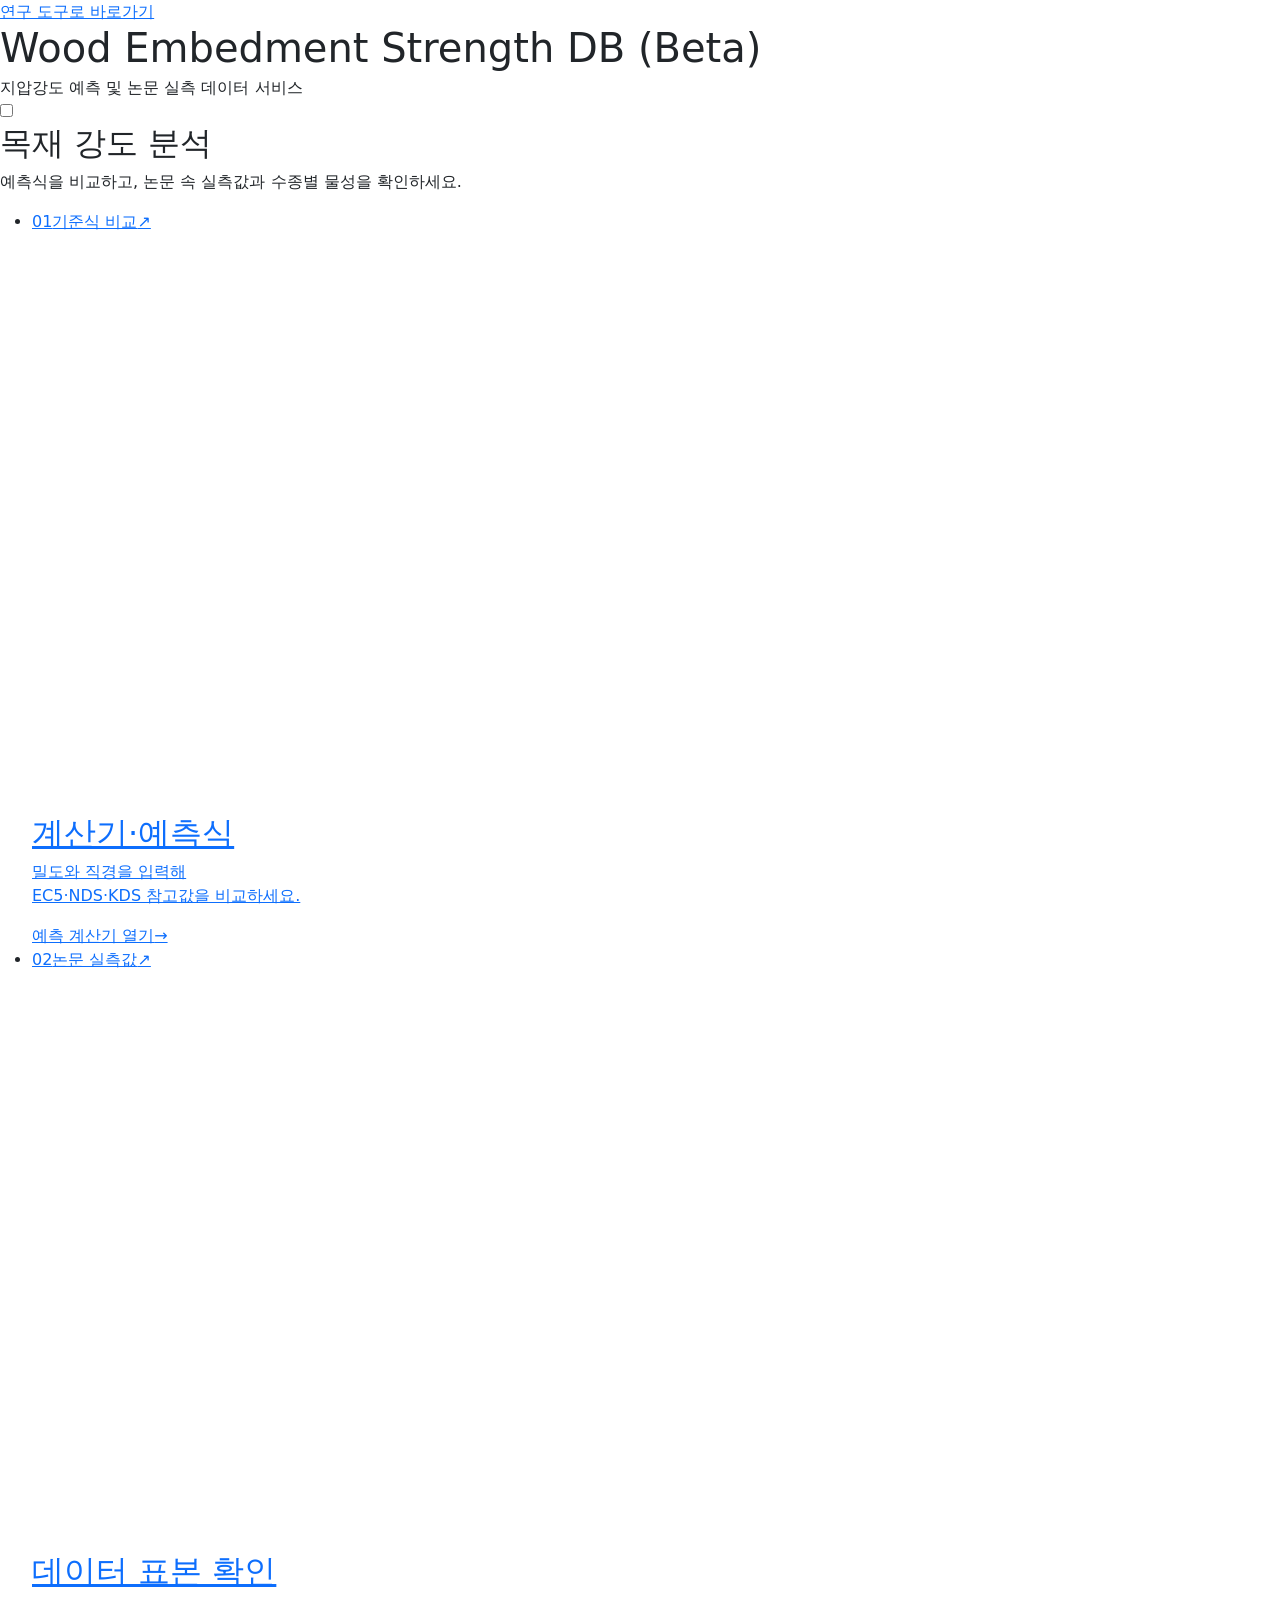
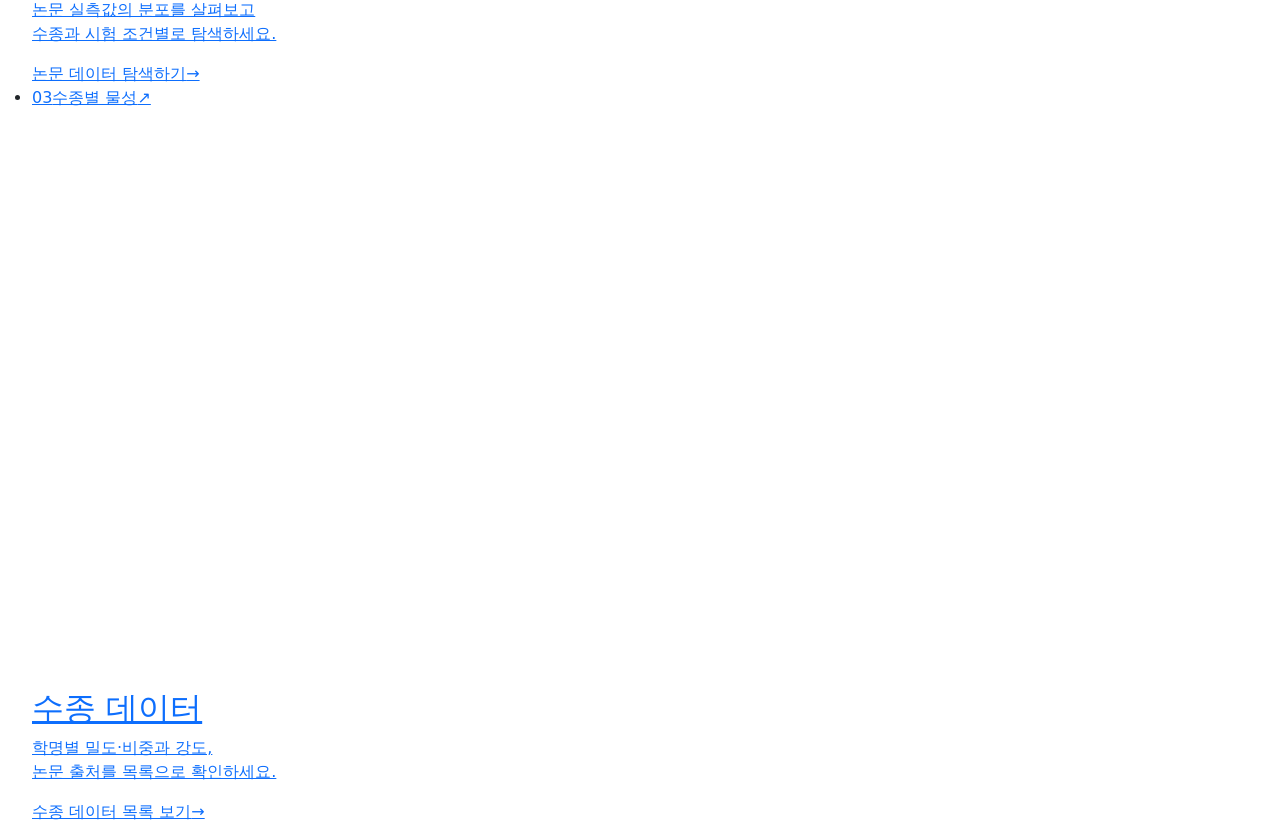
<file: src/main/resources/templates/index.html>
<!DOCTYPE html>
<html xmlns:th="http://www.thymeleaf.org" lang="ko">
<head>
    <meta charset="UTF-8">
    <meta name="viewport" content="width=device-width, initial-scale=1.0">
    <meta name="description" content="목재 지압강도 예측식, 논문 실측 데이터와 수종별 물성을 한곳에서 탐색하세요.">
    <title>Wood Data · 목재 강도 연구</title>
    <script>
        (function () {
            try {
                const saved = localStorage.getItem('theme');
                document.documentElement.dataset.theme = saved || (window.matchMedia('(prefers-color-scheme: dark)').matches ? 'dark' : 'light');
            } catch (_) { document.documentElement.dataset.theme = 'light'; }
        })();
    </script>
    <link href="https://cdn.jsdelivr.net/npm/bootstrap@5.3.0/dist/css/bootstrap.min.css" rel="stylesheet">
    <link rel="stylesheet" th:href="@{/css/style.css}">
    <link rel="stylesheet" th:href="@{/css/theme.css}">
    <link rel="stylesheet" th:href="@{/css/home.css}">
</head>
<body class="home-page">
<a class="skip-link" href="#researchTools">연구 도구로 바로가기</a>
<div class="home-shell">
    <header class="toss-card home-header">
        <div>
            <h1 class="toss-header-title mb-1">Wood Embedment Strength DB (Beta)</h1>
            <p class="toss-header-desc mb-0">지압강도 예측 및 논문 실측 데이터 서비스</p>
        </div>
        <div class="home-header-right">
            <label class="theme-switch" for="theme-toggle-checkbox" aria-label="다크모드 전환">
                <input type="checkbox" id="theme-toggle-checkbox">
                <span class="theme-switch-track"><span class="theme-switch-thumb"></span></span>
            </label>
        </div>
    </header>
    <main class="home-main">
        <div class="home-intro">
            <h2>목재 강도 분석</h2>
            <p class="home-lead">예측식을 비교하고, 논문 속 실측값과 수종별 물성을 확인하세요.</p>
        </div>
        <nav id="researchTools" class="home-tools" aria-label="연구 도구 선택">
            <ul class="launch-grid">
                <li class="launch-slot" style="--arrival-delay: 0ms">
                    <a class="toss-card launch-card card-calculate" th:href="@{/calculator}">
                        <div class="card-top"><span class="badge-toss-blue card-number">01</span><span class="card-category">기준식 비교</span><span class="card-corner" aria-hidden="true">↗</span></div>
                        <div class="card-art" aria-hidden="true">
                            <svg viewBox="0 0 280 130" fill="none">
                                <path class="art-grid" d="M28 12v99h228M28 79h228M28 47h228M85 12v99M142 12v99M199 12v99"/>
                                <path class="art-secondary" d="M28 35h228" stroke-dasharray="5 7"/>
                                <path class="art-line" d="M28 24c54 4 88 19 128 30s62 16 100 19"/>
                                <path class="art-line art-faint" d="M28 63c58 3 98 13 139 24s60 15 89 16"/>
                                <circle class="art-point" cx="142" cy="50" r="7"/>
                                <circle class="art-point-secondary" cx="142" cy="35" r="5"/>
                            </svg>
                        </div>
                        <div class="card-copy"><h2>계산기·예측식</h2><p>밀도와 직경을 입력해<br>EC5·NDS·KDS 참고값을 비교하세요.</p></div>
                        <div class="btn-toss-primary card-bottom"><span>예측 계산기 열기</span><span class="card-arrow" aria-hidden="true">→</span></div>
                    </a>
                </li>
                <li class="launch-slot" style="--arrival-delay: 100ms">
                    <a class="toss-card launch-card card-explore" th:href="@{/explorer}">
                        <div class="card-top"><span class="badge-toss-blue card-number">02</span><span class="card-category">논문 실측값</span><span class="card-corner" aria-hidden="true">↗</span></div>
                        <div class="card-art" aria-hidden="true">
                            <svg viewBox="0 0 280 130" fill="none">
                                <path class="art-grid" d="M28 12v99h228M28 79h228M28 47h228M85 12v99M142 12v99M199 12v99"/>
                                <path class="art-secondary" d="m38 99 204-76" stroke-dasharray="5 7"/>
                                <g class="art-point"><circle cx="51" cy="91" r="5"/><circle cx="85" cy="76" r="6"/><circle cx="111" cy="87" r="4"/><circle cx="139" cy="54" r="7"/><circle cx="181" cy="47" r="5"/><circle cx="221" cy="28" r="6"/></g>
                                <g class="art-point-secondary"><circle cx="64" cy="69" r="4"/><circle cx="113" cy="60" r="5"/><circle cx="166" cy="70" r="4"/><circle cx="206" cy="54" r="5"/><circle cx="246" cy="34" r="4"/></g>
                            </svg>
                        </div>
                        <div class="card-copy"><h2>데이터 표본 확인</h2><p>논문 실측값의 분포를 살펴보고<br>수종과 시험 조건별로 탐색하세요.</p></div>
                        <div class="btn-toss-primary card-bottom"><span>논문 데이터 탐색하기</span><span class="card-arrow" aria-hidden="true">→</span></div>
                    </a>
                </li>
                <li class="launch-slot" style="--arrival-delay: 200ms">
                    <a class="toss-card launch-card card-species" th:href="@{/species}">
                        <div class="card-top"><span class="badge-toss-blue card-number">03</span><span class="card-category">수종별 물성</span><span class="card-corner" aria-hidden="true">↗</span></div>
                        <div class="card-art" aria-hidden="true">
                            <svg viewBox="0 0 280 130" fill="none">
                                <g class="art-rings">
                                    <path d="M141 6c-45 0-72 24-72 57s27 59 72 59 72-26 72-59S186 6 141 6Z"/>
                                    <path d="M141 19c-34 0-56 18-56 44s22 45 56 45 56-19 56-45-22-44-56-44Z"/>
                                    <path d="M141 32c-26 0-40 14-40 31s14 31 40 31 40-14 40-31-14-31-40-31Z"/>
                                    <path d="M141 45c-14 0-24 7-24 18s10 18 24 18 24-7 24-18-10-18-24-18Z"/>
                                </g>
                                <path class="art-secondary" d="m141 63 65-47M141 63l-45 47"/>
                                <circle class="art-point" cx="141" cy="63" r="5"/>
                            </svg>
                        </div>
                        <div class="card-copy"><h2>수종 데이터</h2><p>학명별 밀도·비중과 강도,<br>논문 출처를 목록으로 확인하세요.</p></div>
                        <div class="btn-toss-primary card-bottom"><span>수종 데이터 목록 보기</span><span class="card-arrow" aria-hidden="true">→</span></div>
                    </a>
                </li>
            </ul>
        </nav>
    </main>
</div>
<script th:src="@{/js/theme.js}"></script>
</body>
</html>
</file>
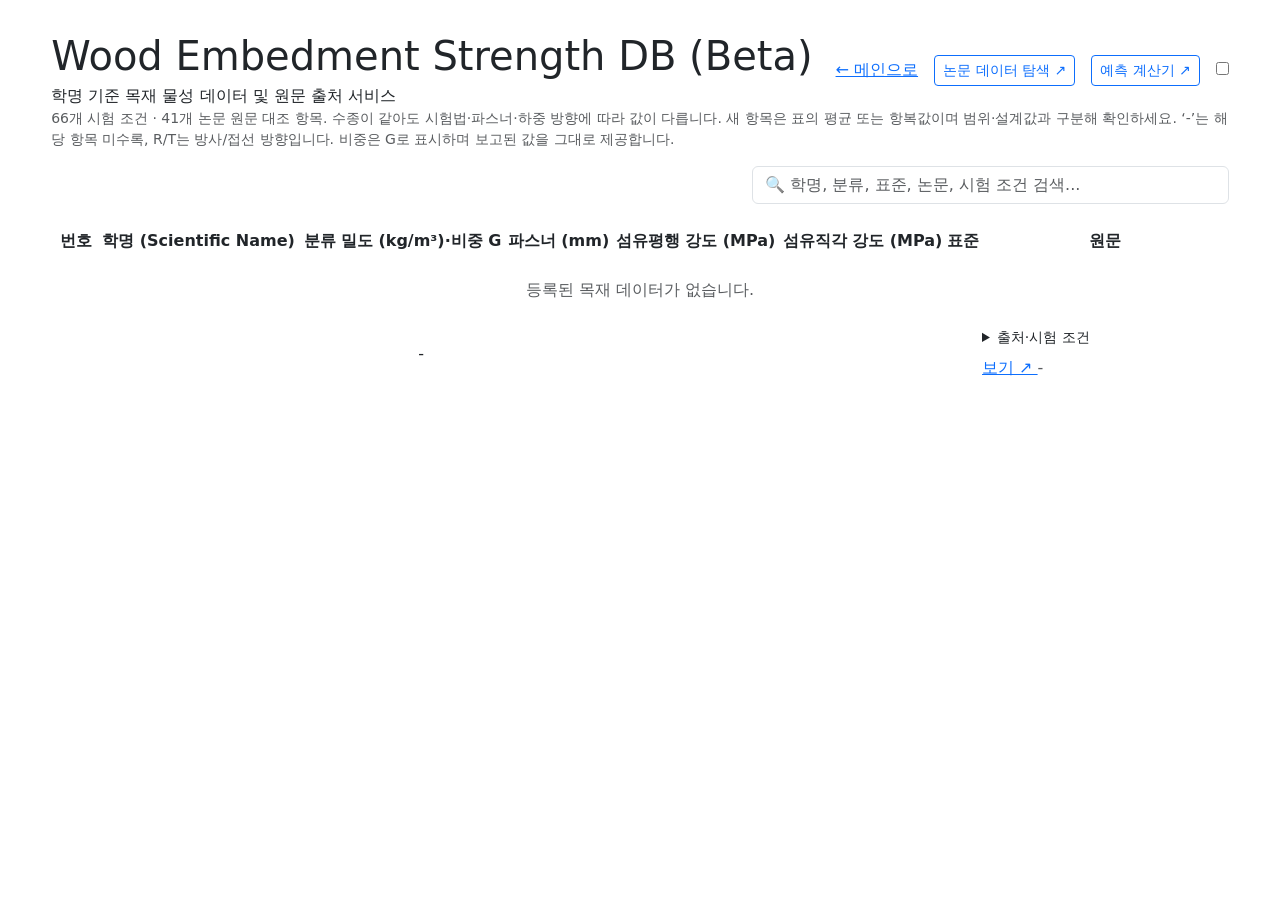
<file: src/main/resources/templates/species.html>
<!DOCTYPE html>
<html xmlns:th="http://www.thymeleaf.org" lang="ko">
<head>
    <meta charset="UTF-8">
    <meta name="viewport" content="width=device-width, initial-scale=1.0">
    <script th:src="@{/js/page-motion.js(v='20261030-first-paint')}"></script>
    <title>수종별 지압강도 데이터베이스</title>

    <script>
        (function () {
            const saved = localStorage.getItem('theme');
            const theme = saved || (window.matchMedia('(prefers-color-scheme: dark)').matches ? 'dark' : 'light');
            document.documentElement.setAttribute('data-theme', theme);
        })();
    </script>

    <link href="https://cdn.jsdelivr.net/npm/bootstrap@5.3.0/dist/css/bootstrap.min.css" rel="stylesheet">
    <link rel="stylesheet" th:href="@{/css/style.css}">
    <style>
        /* 모바일 카드 영역 넘침 방지 및 가로 스크롤 최적화 */
        .toss-card {
            width: 100%;
            box-sizing: border-box;
            overflow: hidden;
        }

        .table-responsive {
            width: 100% !important;
            overflow-x: auto !important;
            -webkit-overflow-scrolling: touch;
        }

        .toss-table {
            min-width: 720px;
            width: 100%;
        }

        /* 모바일 반응형 커스텀 스타일 */
        @media (max-width: 768px) {
            html, body {
                overflow-x: hidden;
                overflow-y: auto;
            }
            .container-wrapper {
                margin: 0 auto 12px !important;
                width: calc(100% - 16px) !important;
                padding: 8px 0 0 !important;
            }
            .toss-card {
                padding: 16px 14px !important;
                margin-bottom: 12px !important;
                border-radius: 16px !important;
            }
            .toss-header-title {
                font-size: 1.25rem !important;
                line-height: 1.25;
                word-break: keep-all;
            }
            .toss-header-desc {
                font-size: 0.82rem !important;
                line-height: 1.35;
            }
            .btn-mobile-full {
                width: 100% !important;
                display: flex !important;
                align-items: center;
                justify-content: center;
                text-align: center;
                white-space: nowrap;
                min-height: 48px;
                padding: 0.85rem 1rem !important;
                font-size: 0.95rem !important;
                line-height: 1.2;
                box-sizing: border-box !important;
            }
            .toss-table th, .toss-table td {
                padding: 10px 8px !important;
                font-size: 0.82rem !important;
                white-space: nowrap;
            }
            .table-responsive {
                margin: 0 -4px;
            }
        }

        @media (max-width: 390px) {
            .toss-card {
                padding: 14px 12px !important;
            }
            .toss-header-title {
                font-size: 1.15rem !important;
            }
            .toss-header-desc {
                font-size: 0.78rem !important;
            }
            .btn-mobile-full {
                font-size: 0.9rem !important;
                letter-spacing: -0.02em;
            }
        }
    </style>
    <link rel="stylesheet" th:href="@{/css/theme.css}">
    <link rel="stylesheet" th:href="@{/css/page-motion.css(v='20261030-first-paint')}">
</head>
<body>

<div class="container-wrapper" style="max-width: 1200px; width: min(92%, 1200px); margin: 32px auto 40px; box-sizing: border-box;">

    <!-- 상단 헤더 카드 -->
    <div data-page-reveal class="toss-card d-flex flex-column flex-md-row justify-content-between align-items-stretch align-items-md-center gap-3">
        <div>
            <h1 class="toss-header-title mb-1">Wood Embedment Strength DB (Beta)</h1>
            <p class="toss-header-desc mb-0">학명 기준 목재 물성 데이터 및 원문 출처 서비스</p>
        </div>
        <div class="page-navigation d-flex flex-wrap align-items-center gap-3 mt-2 mt-md-0">
            <a th:href="@{/}" class="btn-toss-primary btn-home">← 메인으로</a>
            <a th:href="@{/explorer}" class="btn btn-outline-primary btn-sm">논문 데이터 탐색 ↗</a>
            <a th:href="@{/calculator}" class="btn btn-outline-primary btn-sm">예측 계산기 ↗</a>
            <label class="theme-switch" for="theme-toggle-checkbox" aria-label="다크모드 전환">
                <input type="checkbox" id="theme-toggle-checkbox">
                <span class="theme-switch-track">
                <span class="theme-switch-thumb"></span>
            </span>
            </label>
        </div>
    </div>



    <!-- 데이터 목록 카드 -->
    <div data-page-reveal class="toss-card">
        <p class="text-muted small mb-3">
            <span th:text="${#lists.size(woodList)}">66</span>개 시험 조건 ·
            <span th:text="${verifiedCount}">41</span>개 논문 원문 대조 항목.
            수종이 같아도 시험법·파스너·하중 방향에 따라 값이 다릅니다. 새 항목은 표의 평균 또는 항복값이며 범위·설계값과 구분해 확인하세요.
            ‘-’는 해당 항목 미수록, R/T는 방사/접선 방향입니다. 비중은 G로 표시하며 보고된 값을 그대로 제공합니다.
        </p>
        <!-- 검색창 -->
        <div class="row mb-3 mb-md-4">
            <div class="col-12 col-md-5 ms-auto">
                <input type="text" id="searchInput" class="form-control form-control-toss" onkeyup="filterTable()" placeholder="🔍 학명, 분류, 표준, 논문, 시험 조건 검색...">
            </div>
        </div>

        <!-- 가로 스크롤 가능한 테이블 컨테이너 -->
        <div class="table-responsive">
            <table class="toss-table text-center align-middle" id="woodTable" style="min-width: 1160px;">
                <thead>
                <tr>
                    <th style="width: 50px;">번호</th>
                    <th class="text-start">학명 (Scientific Name)</th>
                    <th>분류</th>
                    <th>밀도 (kg/m³)·비중 G</th>
                    <th>파스너 (mm)</th>
                    <th>섬유평행 강도 (MPa)</th>
                    <th>섬유직각 강도 (MPa)</th>
                    <th>표준</th>
                    <th>원문</th>
                </tr>
                </thead>
                <tbody>
                <tr th:if="${#lists.isEmpty(woodList)}">
                    <td colspan="9" class="text-center py-4 text-muted">등록된 목재 데이터가 없습니다.</td>
                </tr>
                <tr th:each="wood, stat : ${woodList}">
                    <td class="text-muted fw-semibold" th:text="${stat.count}"></td>
                    <td class="text-start">
                        <div class="fw-bold fst-italic" th:text="${wood.scientificName}"></div>
                        <span class="small text-muted" th:text="${wood.sourceId != '' ? '논문 원문 대조' : '기존 등록'}"></span>
                    </td>
                    <td style="white-space: nowrap;">
                        <span th:class="${#strings.contains(wood.category, '침엽수')} ? 'badge-toss-blue' : 'badge-toss-yellow'"
                              th:text="${wood.category}">
                        </span>
                    </td>
                    <td>
                        <div th:if="${wood.densityRange != '-'}" th:text="${wood.densityRange}"></div>
                        <div th:if="${wood.specificGravity != null}" th:text="${'G = ' + wood.specificGravity}"></div>
                        <span th:if="${wood.densityRange == '-' and wood.specificGravity == null}">-</span>
                    </td>
                    <td th:text="${wood.screwRange}"></td>
                    <td class="fw-bold text-primary" th:text="${wood.parallelStrength}"></td>
                    <td class="fw-bold text-success" th:text="${wood.perpStrength}"></td>
                    <td><span class="badge-toss-gray" th:text="${wood.standard}"></span></td>
                    <td class="text-start" style="min-width: 240px; max-width: 360px; white-space: normal;">
                        <details th:if="${wood.sourceId != ''}" class="small mb-2">
                            <summary>출처·시험 조건</summary>
                            <div class="fw-semibold mt-1" th:text="${wood.sourceTitle}"></div>
                            <div class="text-muted" th:text="${wood.sourceLocation}"></div>
                            <div class="mt-1" th:text="${wood.testSetupLabel + ' · ' + wood.strengthBasisLabel}"></div>
                            <div class="mt-1" th:text="${wood.testConditions}"></div>
                        </details>
                        <th:block th:if="${wood.paperUrl != null and wood.paperUrl != '' and wood.paperUrl != '-'}">
                            <a th:href="${wood.paperUrl}" target="_blank" rel="noopener noreferrer" class="btn-toss-link">
                                보기 ↗
                            </a>
                        </th:block>
                        <th:block th:unless="${wood.paperUrl != null and wood.paperUrl != '' and wood.paperUrl != '-'}">
                            <span class="text-muted">-</span>
                        </th:block>
                    </td>
                </tr>
                </tbody>
            </table>
        </div>
    </div>

</div>

<script>
    function filterTable() {
        let input = document.getElementById("searchInput");
        let filter = input.value.toLowerCase();
        let table = document.getElementById("woodTable");
        let tr = table.getElementsByTagName("tr");

        for (let i = 1; i < tr.length; i++) {
            if (tr[i].getElementsByTagName("td").length < 9) continue;
            let fullText = tr[i].textContent.toLowerCase();

            if (fullText.indexOf(filter) > -1) {
                tr[i].style.display = "";
            } else {
                tr[i].style.display = "none";
            }
        }
    }
</script>
<script th:src="@{/js/theme.js}"></script>
</body>
</html>
</file>
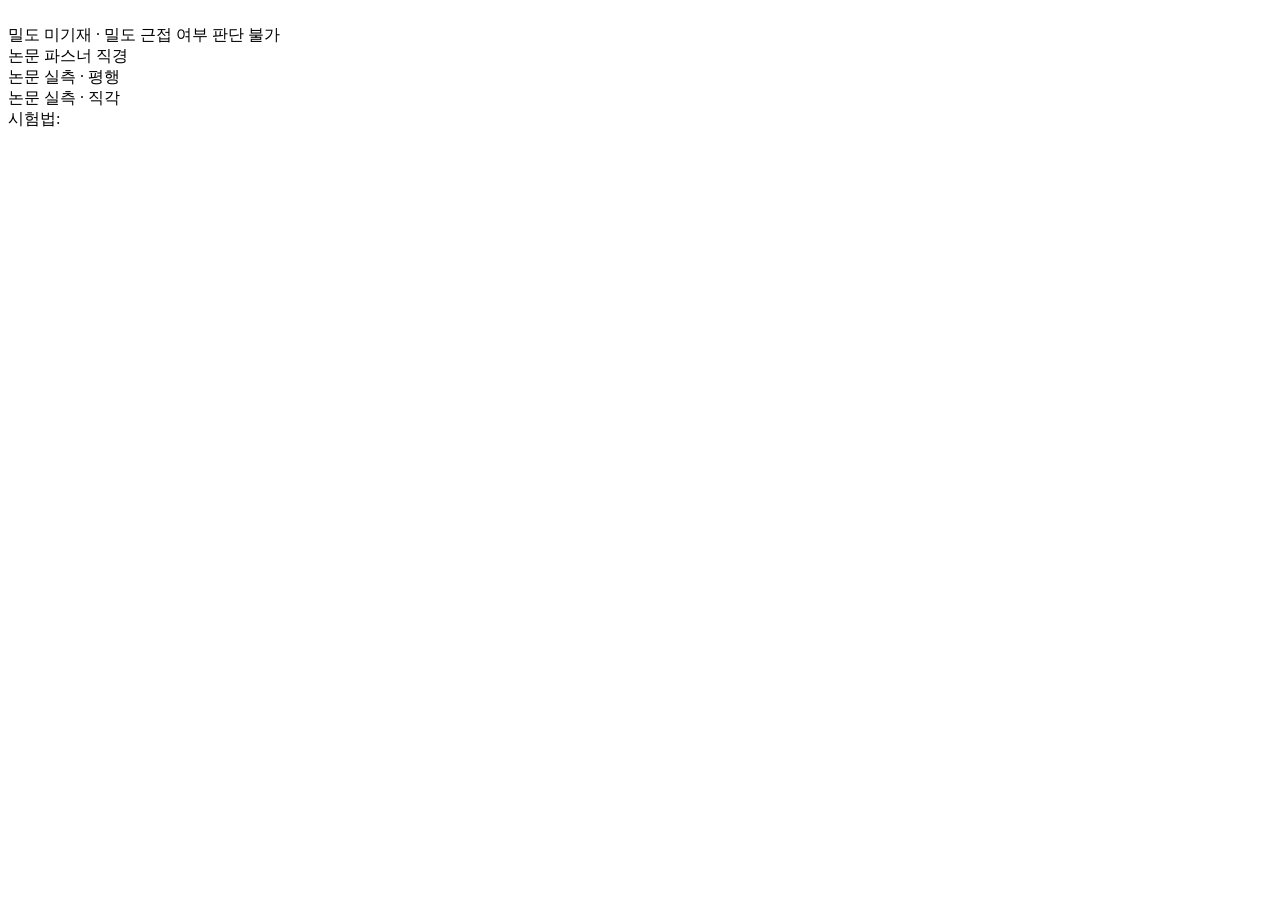
<file: src/main/resources/templates/fragments/literature-card.html>
<!DOCTYPE html>
<html xmlns:th="http://www.thymeleaf.org" lang="ko">
<body>
<article th:fragment="card(candidate)" th:id="${candidate.cardId()}" class="literature-card" th:classappend="${candidate.close ? 'literature-close' : 'literature-reference'}">
    <div class="d-flex flex-wrap align-items-start justify-content-between gap-2 mb-3">
        <div>
            <h6 class="fw-bold mb-1" th:text="${candidate.wood.scientificName}"></h6>
            <span class="text-muted small" th:text="${candidate.wood.category}"></span>
            <span class="text-muted small" th:text="${candidate.wood.fastenerType == 'SCREW' ? ' · 스크류' : ' · 다월·볼트 평활부'}"></span>
        </div>
        <span class="comparison-status" th:text="${candidate.conditionLabel}"></span>
    </div>
    <div class="d-flex flex-wrap gap-2 mb-3">
        <span class="comparison-status" th:text="${candidate.wood.testSetupLabel}"></span>
        <span class="comparison-status" th:text="${candidate.wood.strengthBasisLabel}"></span>
    </div>
    <div class="row g-3 mb-3">
        <div class="col-6">
            <div class="text-muted small" th:text="${candidate.density == null and candidate.wood.specificGravity != null ? '논문 비중' : '논문 밀도'}"></div>
            <div class="fw-semibold" th:text="${candidate.density != null ? #numbers.formatDecimal(candidate.density, 1, 1) + ' kg/m³' : (candidate.wood.specificGravity != null ? 'G = ' + candidate.wood.specificGravity : '미기재')}"></div>
            <div th:if="${candidate.density != null and candidate.wood.specificGravity != null}" class="text-muted small" th:text="${'비중 G = ' + candidate.wood.specificGravity}"></div>
            <div th:if="${candidate.density != null}" class="text-muted small" th:text="${'입력과 차이 ' + #numbers.formatDecimal(candidate.densityDifference, 1, 1) + ' kg/m³ (' + #numbers.formatDecimal(candidate.densityDifferencePercent, 1, 1) + '%)'}"></div>
            <div th:if="${candidate.density == null}" class="text-muted small">밀도 미기재 · 밀도 근접 여부 판단 불가</div>
        </div>
        <div class="col-6">
            <div class="text-muted small">논문 파스너 직경</div>
            <div class="fw-semibold" th:text="${candidate.diameter + ' mm'}"></div>
            <div class="text-muted small" th:text="${'입력과 차이 ' + #numbers.formatDecimal(candidate.diameterDifference, 1, 1) + ' mm'}"></div>
        </div>
    </div>
    <div class="paper-strengths mb-3">
        <div>
            <span class="text-muted small">논문 실측 · 평행</span>
            <strong th:text="${candidate.wood.parallelStrength == '-' ? '미수록' : candidate.wood.parallelStrength + ' MPa'}"></strong>
        </div>
        <div>
            <span class="text-muted small">논문 실측 · 직각</span>
            <strong th:text="${candidate.wood.perpStrength == '-' ? '미수록' : candidate.wood.perpStrength + ' MPa'}"></strong>
        </div>
    </div>
    <div class="small mb-2"><span class="text-muted">시험법: </span><span th:text="${candidate.wood.standard}"></span></div>
    <p class="small mb-3" th:text="${candidate.wood.testConditions}"></p>
    <div class="paper-source">
        <a th:href="${candidate.wood.paperUrl}" th:text="${candidate.wood.sourceTitle}" target="_blank" rel="noopener noreferrer"></a>
        <div class="text-muted small mt-1" th:text="${candidate.wood.sourceLocation}"></div>
    </div>
</article>
</body>
</html>
</file>
